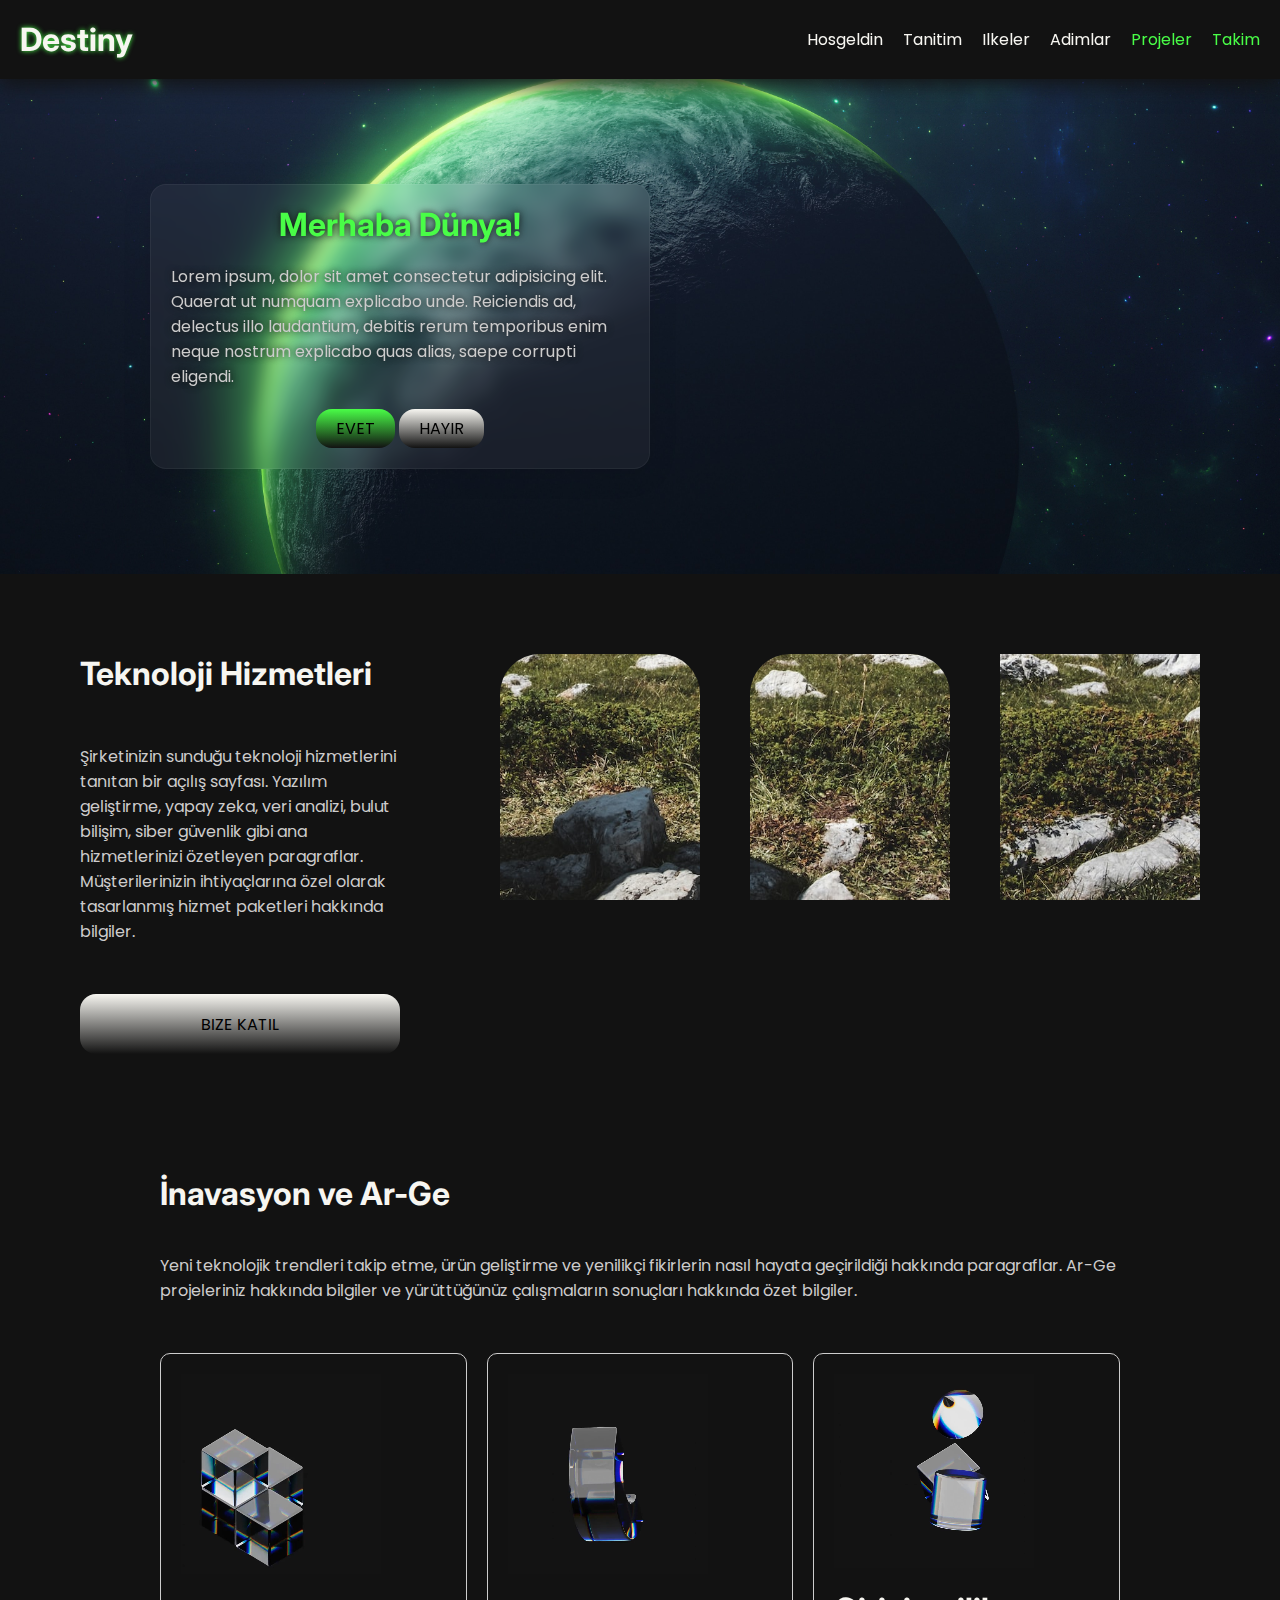
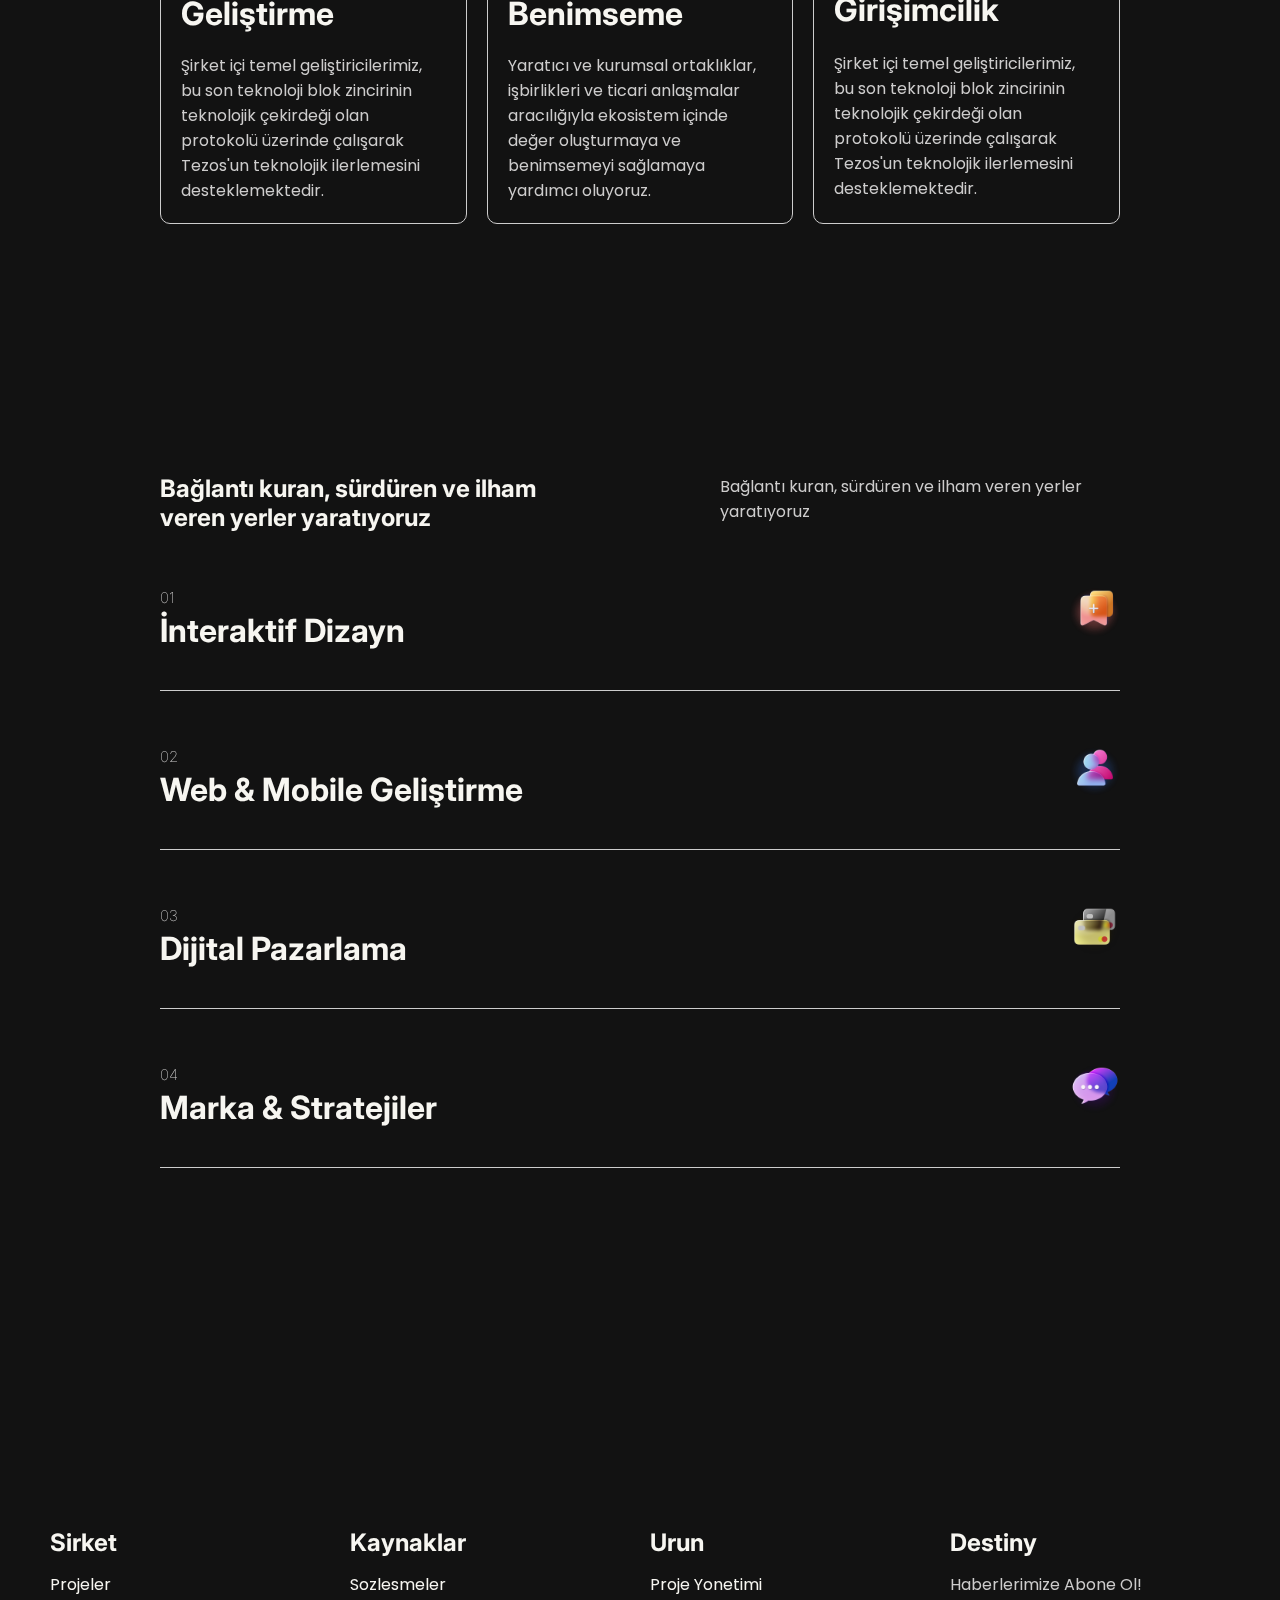
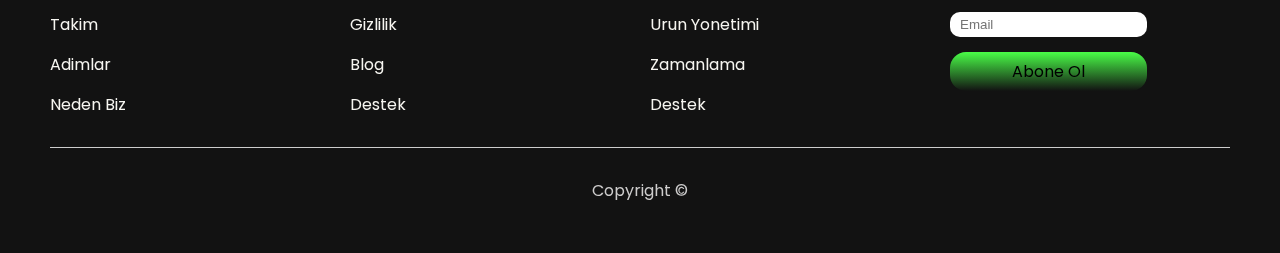
<file: index.html>
<!DOCTYPE html>
<html lang="en">
  <head>
    <meta charset="UTF-8" />
    <meta name="viewport" content="width=device-width, initial-scale=1.0" />
    <title>Destiny</title>
    <link rel="stylesheet" href="style.css" />
  </head>
  <body>
    <!--! HEADER -->

    <header>
      <h1><a href="">Destiny</a></h1>

      <nav >
        <a href="#hero">Hosgeldin</a>
        <a href="#window-sec">Tanitim</a>
        <a href="#cards-sec">Ilkeler</a>
        <a href="#list-sec">Adimlar</a>
        <a href="projects.html" class="spec-link">Projeler</a>
        <a href="team.html" class="spec-link">Takim</a>
      </nav>
      <button class="nav-btn btn-white">|||</button>
    </header>

    <!--! WELCOME AREA -->

    <section id="hero">
      <div class="hero-inner glass-effect">
        <h1>Merhaba Dünya!</h1>
        <p>
          Lorem ipsum, dolor sit amet consectetur adipisicing elit. Quaerat ut
          numquam explicabo unde. Reiciendis ad, delectus illo laudantium,
          debitis rerum temporibus enim neque nostrum explicabo quas alias,
          saepe corrupti eligendi.
        </p>
        <div class="buttons">
          <button class="btn-green">EVET</button>
          <button class="btn-white">HAYIR</button>
        </div>
      </div>
    </section>

    <!--! TECHNOLOGY AREA -->

    <main>
      <!--todo WINDOW AREA -->
      <section id="window-sec">
        <div class="window-sec-info">
          <h1>Teknoloji Hizmetleri</h1>
          <p>
            Şirketinizin sunduğu teknoloji hizmetlerini tanıtan bir açılış
            sayfası. Yazılım geliştirme, yapay zeka, veri analizi, bulut
            bilişim, siber güvenlik gibi ana hizmetlerinizi özetleyen
            paragraflar. Müşterilerinizin ihtiyaçlarına özel olarak tasarlanmış
            hizmet paketleri hakkında bilgiler.
          </p>
          <button class="btn-white">BIZE KATIL</button>
        </div>
        <div class="windows">
          <div class="window"></div>
          <div class="window"></div>
          <div class="window"></div>
        </div>
      </section>

      <!--todo CARDS AREA -->
      <section id="cards-sec">
        <div class="cards-sec-info">
          <h1>İnavasyon ve Ar-Ge</h1>
          <p>
            Yeni teknolojik trendleri takip etme, ürün geliştirme ve yenilikçi
            fikirlerin nasıl hayata geçirildiği hakkında paragraflar. Ar-Ge
            projeleriniz hakkında bilgiler ve yürüttüğünüz çalışmaların
            sonuçları hakkında özet bilgiler.
          </p>
        </div>
        <div class="cards">
          <div class="card">
            <video>
              <source src="images/first.mp4" />
            </video>
            <h1>Geliştirme</h1>
            <p>
              Şirket içi temel geliştiricilerimiz, bu son teknoloji blok
              zincirinin teknolojik çekirdeği olan protokolü üzerinde çalışarak
              Tezos'un teknolojik ilerlemesini desteklemektedir.
            </p>
          </div>
          <div class="card">
            <video>
              <source src="images/second.mp4" />
            </video>
            <h1>Benimseme</h1>
            <p>
              Yaratıcı ve kurumsal ortaklıklar, işbirlikleri ve ticari
              anlaşmalar aracılığıyla ekosistem içinde değer oluşturmaya ve
              benimsemeyi sağlamaya yardımcı oluyoruz.
            </p>
          </div>
          <div class="card">
            <video>
              <source src="images/third.mp4" />
            </video>
            <h1>Girişimcilik</h1>
            <p>
              Şirket içi temel geliştiricilerimiz, bu son teknoloji blok
              zincirinin teknolojik çekirdeği olan protokolü üzerinde çalışarak
              Tezos'un teknolojik ilerlemesini desteklemektedir.
            </p>
          </div>
        </div>
      </section>

      <!--todo LIST AREA -->
      <section id="list-sec">
        <div class="info">
          <h2>Bağlantı kuran, sürdüren ve ilham veren yerler yaratıyoruz</h2>
          <p>Bağlantı kuran, sürdüren ve ilham veren yerler yaratıyoruz</p>
        </div>
        <ul>
          <li>
            <h1>
              <span>01</span><br />
              İnteraktif Dizayn
            </h1>
            <img src="images/bookmark.png" alt="" />
          </li>
          <li>
            <h1>
              <span>02</span><br />
              Web & Mobile Geliştirme
            </h1>
            <img src="images/contacts.png" alt="" />
          </li>
          <li>
            <h1>
              <span>03</span><br />
              Dijital Pazarlama
            </h1>
            <img src="images/cards.png" alt="" />
          </li>
          <li>
            <h1>
              <span>04</span><br />
              Marka & Stratejiler
            </h1>
            <img src="images/Chat.png" alt="" />
          </li>
        </ul>
      </section>
    </main>

    <!--! FOOTER -->

    <footer>
      <div class="links">
        <div class="link-area">
          <h2>Sirket</h2>
          <a href="projects.html">Projeler</a>
          <a href="team.html">Takim</a>
          <a href="">Adimlar</a>
          <a href="">Neden Biz</a>
        </div>
        <div class="link-area">
          <h2>Kaynaklar</h2>
          <a href="">Sozlesmeler</a>
          <a href="">Gizlilik</a>
          <a href="">Blog</a>
          <a href="">Destek</a>
        </div>
        <div class="link-area">
          <h2>Urun</h2>
          <a href="">Proje Yonetimi</a>
          <a href="">Urun Yonetimi</a>
          <a href="">Zamanlama</a>
          <a href="">Destek</a>
        </div>
        <div class="link-area">
          <h2>Destiny</h2>
          <p>Haberlerimize Abone Ol!</p>
          <form action="">
            <input type="text" placeholder="Email" />
            <button>Abone Ol</button>
          </form>
        </div>
      </div>
      <div class="bottom"><p>Copyright &copy;</p></div>
    </footer>

    <script src="main.js"></script>
  </body>
</html>
</file>
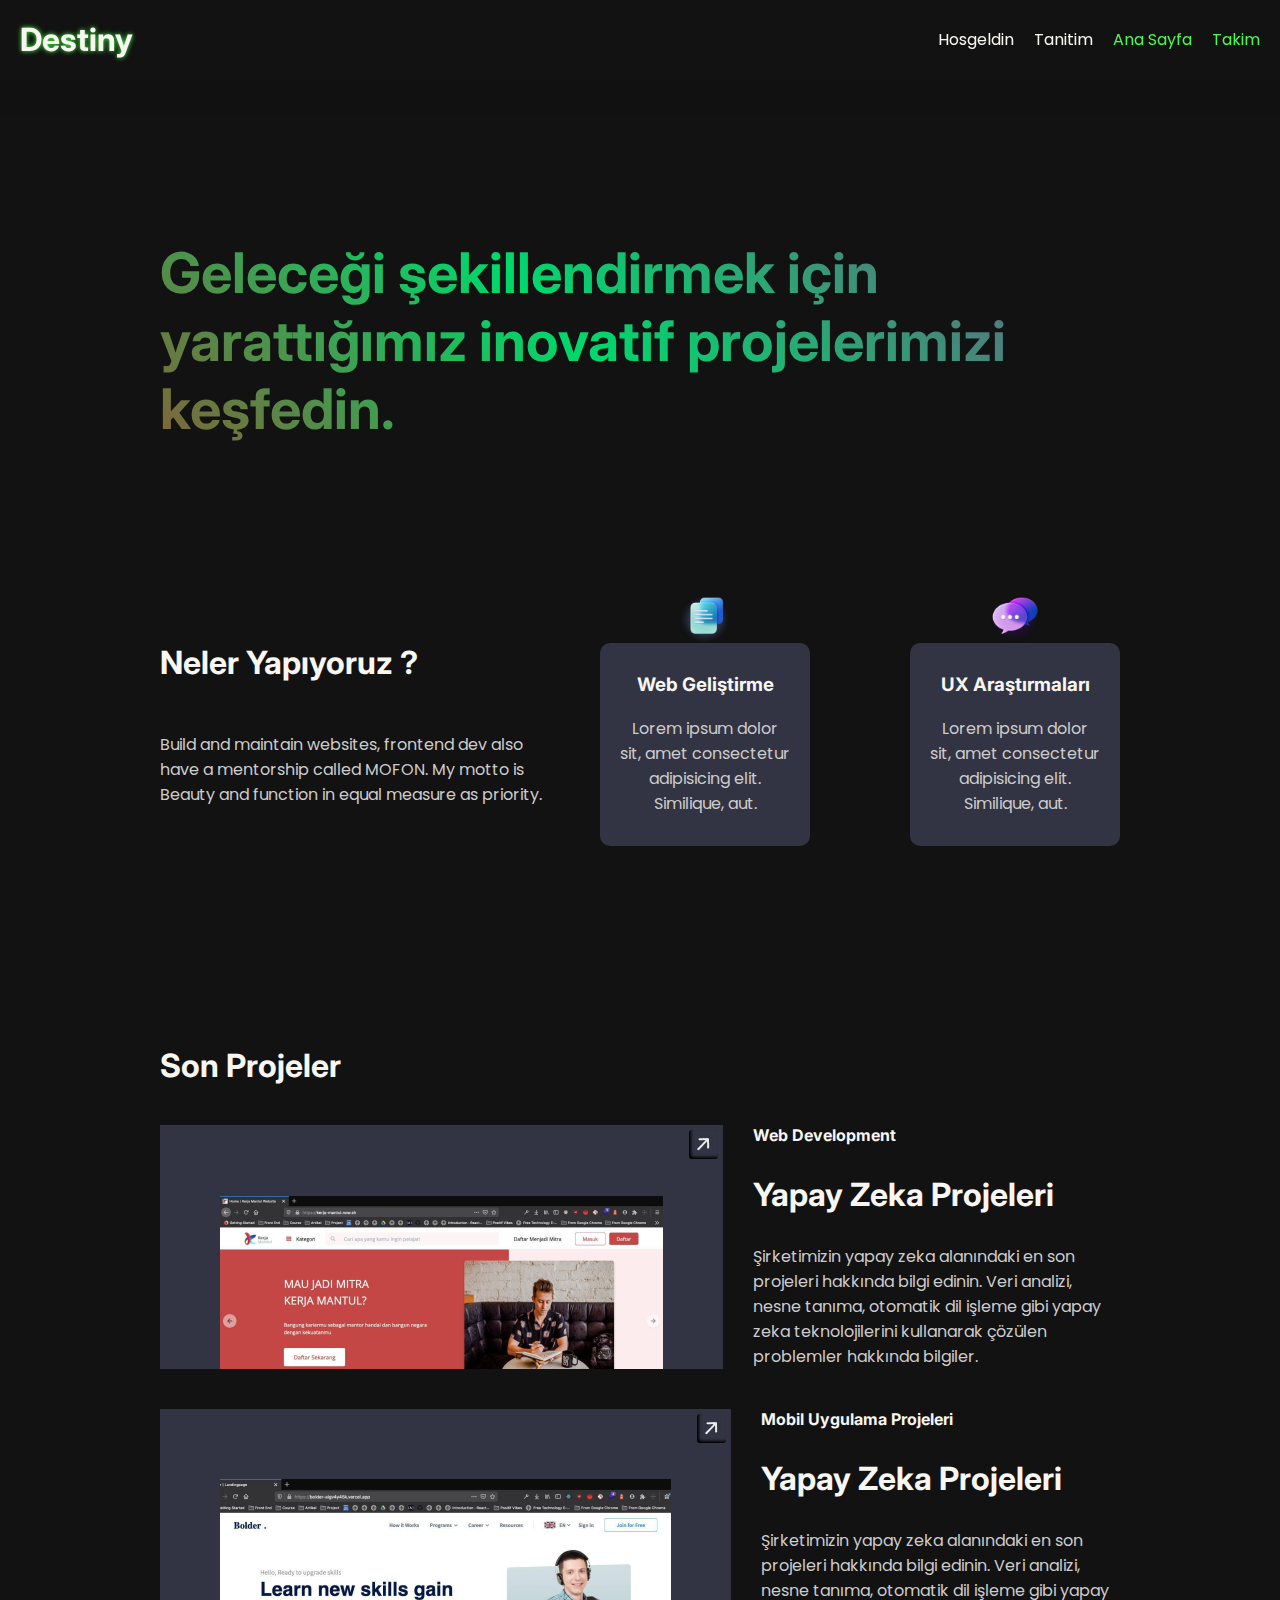
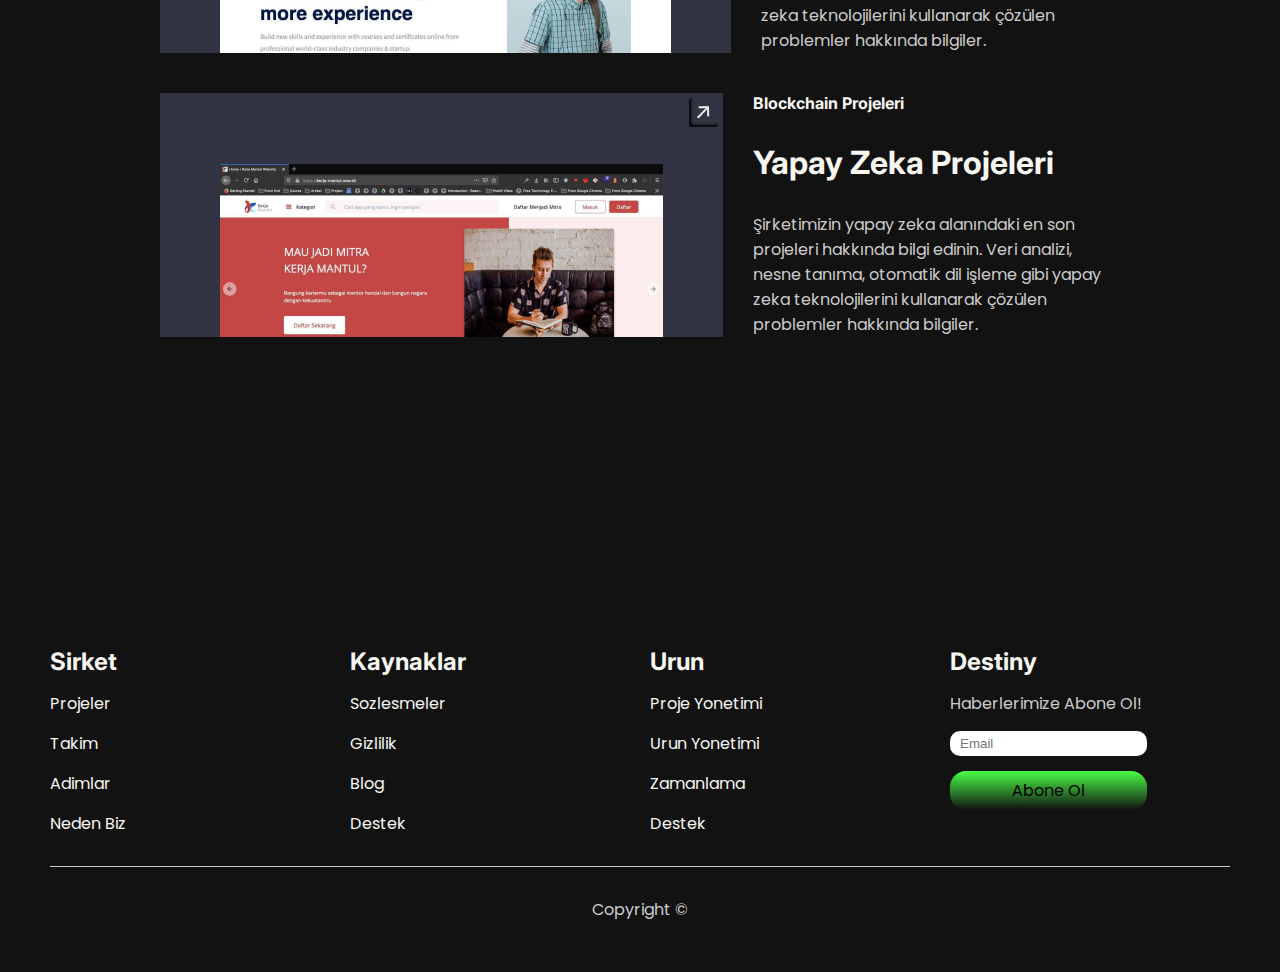
<file: projects.html>
<!DOCTYPE html>
<html lang="en">
  <head>
    <meta charset="UTF-8" />
    <meta name="viewport" content="width=device-width, initial-scale=1.0" />
    <title>Projects</title>
    <link rel="stylesheet" href="style.css" />
  </head>
  <body>
    <!-- header -->

    <header>
      <h1><a href="">Destiny</a></h1>

      <nav >
        <a href="#what-sec">Hosgeldin</a>
        <a href="#projects-sec">Tanitim</a>
        <a href="index.html" class="spec-link">Ana Sayfa</a>
        <a href="team.html" class="spec-link">Takim</a>
      </nav>
      <button class="btn-white nav-btn">|||</button>
    </header>

    <!--! Main Section -->
    <main>
      <!-- welcome -->
      <h1 class="welcome">
        Geleceği şekillendirmek için yarattığımız inovatif projelerimizi
        keşfedin.
      </h1>

      <!-- what we do -->
      <section id="what-sec">
        <div class="info">
          <h1>Neler Yapıyoruz ?</h1>
          <p>
            Build and maintain websites, frontend dev also have a mentorship
            called MOFON. My motto is Beauty and function in equal measure as
            priority.
          </p>
        </div>
        <div class="cards">
          <div class="what-card">
            <img src="images/docs.png" />
            <h3>Web Geliştirme</h3>
            <p>
              Lorem ipsum dolor sit, amet consectetur adipisicing elit.
              Similique, aut.
            </p>
          </div>
          <div class="what-card">
            <img src="images/Chat.png" />
            <h3>UX Araştırmaları</h3>
            <p>
              Lorem ipsum dolor sit, amet consectetur adipisicing elit.
              Similique, aut.
            </p>
          </div>
        </div>
      </section>

      <!-- projects -->
      <section id="projects-sec">
        <h1>Son Projeler</h1>
        <div class="project">
          <div class="project-image">
            <span class="icon">
              <img src="images/arrow.png" alt="" />
            </span>
            <img class="pro-img" src="images/project1.png" alt="" />
          </div>
          <div class="project-info">
            <h4>Web Development</h4>
            <h1>Yapay Zeka Projeleri</h1>
            <p>
              Şirketimizin yapay zeka alanındaki en son projeleri hakkında bilgi
              edinin. Veri analizi, nesne tanıma, otomatik dil işleme gibi yapay
              zeka teknolojilerini kullanarak çözülen problemler hakkında
              bilgiler.
            </p>
          </div>
        </div>
        <div class="project">
          <div class="project-image">
            <span class="icon">
              <img src="images/arrow.png" alt="" />
            </span>
            <img class="pro-img" src="images/project2.png" alt="" />
          </div>
          <div class="project-info">
            <h4>Mobil Uygulama Projeleri</h4>
            <h1>Yapay Zeka Projeleri</h1>
            <p>
              Şirketimizin yapay zeka alanındaki en son projeleri hakkında bilgi
              edinin. Veri analizi, nesne tanıma, otomatik dil işleme gibi yapay
              zeka teknolojilerini kullanarak çözülen problemler hakkında
              bilgiler.
            </p>
          </div>
        </div>
        <div class="project">
          <div class="project-image">
            <span class="icon">
              <img src="images/arrow.png" alt="" />
            </span>
            <img class="pro-img" src="images/project1.png" alt="" />
          </div>
          <div class="project-info">
            <h4>Blockchain Projeleri</h4>
            <h1>Yapay Zeka Projeleri</h1>
            <p>
              Şirketimizin yapay zeka alanındaki en son projeleri hakkında bilgi
              edinin. Veri analizi, nesne tanıma, otomatik dil işleme gibi yapay
              zeka teknolojilerini kullanarak çözülen problemler hakkında
              bilgiler.
            </p>
          </div>
        </div>
      </section>
    </main>

    <!--! FOOTER -->

    <footer>
      <div class="links">
        <div class="link-area">
          <h2>Sirket</h2>
          <a href="projects.html">Projeler</a>
          <a href="team.html">Takim</a>
          <a href="">Adimlar</a>
          <a href="">Neden Biz</a>
        </div>
        <div class="link-area">
          <h2>Kaynaklar</h2>
          <a href="">Sozlesmeler</a>
          <a href="">Gizlilik</a>
          <a href="">Blog</a>
          <a href="">Destek</a>
        </div>
        <div class="link-area">
          <h2>Urun</h2>
          <a href="">Proje Yonetimi</a>
          <a href="">Urun Yonetimi</a>
          <a href="">Zamanlama</a>
          <a href="">Destek</a>
        </div>
        <div class="link-area">
          <h2>Destiny</h2>
          <p>Haberlerimize Abone Ol!</p>
          <form action="">
            <input type="text" placeholder="Email" />
            <button>Abone Ol</button>
          </form>
        </div>
      </div>
      <div class="bottom"><p>Copyright &copy;</p></div>
    </footer>

    <script src="main.js"></script>

  </body>
</html>
</file>
<file: style.css>
@import url("https://fonts.googleapis.com/css2?family=Inter:wght@100;200;300;400;500;600;700;800;900&family=Poppins:wght@100;200;300;400;500;600;700;800;900&display=swap");

* {
  margin: 0;
  padding: 0;
  box-sizing: border-box;
}

/*! Degiskenler */

:root {
  --green: #49fd47;
  --white: #f7f6f1;
  --gray: #cdcccc;
  --black: #121212;
}
/*! standart tanimlama */

a {
  text-decoration: none;
  color: var(--white);
}
h1,
h2,
h3,
h4,
h5,
h6 {
  color: var(--white);
  font-family: "Inter";
}
p {
  color: var(--gray);
  font-family: "Poppins";
}
body {
  background-color: var(--black);
  font-family: "Poppins";
}
button {
  border: none;
  font-family: "Poppins";
  cursor: pointer;
  padding: 7px 20px;
  font-size: 16px;
  border-radius: 16px;
  /* box-shadow: inset 0 -4px 10px black; */
  transition: all 0.2s;
}
button:hover {
  box-shadow: 0 -2px 4px var(--green), inset 0 -4px 10px black;
  scale: 0.97;
}
.btn-green {
  background: linear-gradient(var(--green), var(--black));
}
.btn-white {
  background: linear-gradient(var(--white), var(--black));
}
.glass-effect {
  /* From https://css.glass */
  background: rgba(255, 255, 255, 0.05);
  border-radius: 16px;
  box-shadow: 0 4px 30px rgba(0, 0, 0, 0.1);
  backdrop-filter: blur(9.3px);
  -webkit-backdrop-filter: blur(9.3px);
  border: 1px solid rgba(255, 255, 255, 0.05);
}
html {
  scroll-behavior: smooth;
}
/*! HEADER */

header {
  display: flex;
  justify-content: space-between;
  padding: 20px;
  align-items: center;
  position: sticky;
  top: 0;
  z-index: 10;
  background-color: var(--black);
  box-shadow: 0 5px 20px var(--black);
}
header h1 {
  text-shadow: 0 0 5px var(--green);
}
header nav {
  display: flex;
  gap: 20px;
}

.nav-btn {
  display: none;
  color: var(--black);
  text-shadow: 0px 0px 4px var(--green);
}

header nav .spec-link {
  color: var(--green);
}
header nav a:hover {
  text-shadow: 0 0 10px var(--gray);
}

/*! FOOTER */

footer {
  margin-top: 100px;
  padding: 50px;
}
footer .links {
  display: grid;
  grid-template-columns: repeat(4, 1fr);
  column-gap: 20px;
  margin-bottom: 30px;
}

footer .links .link-area {
  display: flex;
  flex-direction: column;
  align-items: start;
  gap: 15px;
}

footer form {
  display: flex;
  gap: 15px;
  flex-direction: column;
}

footer form input {
  padding: 5px 10px;
  border-radius: 10px;
  max-height: 50px;
  outline: none;
  border: none;
}
footer form button {
  background: linear-gradient(var(--green), var(--black));
  white-space: nowrap;
}

.bottom {
  border-top: 1px solid var(--gray);
  text-align: center;
  padding-top: 30px;
}

/*! HERO */

#hero {
  background: url(images/back.jpg);
  height: 55vh;
  background-position: center;
  background-size: cover;
  background-attachment: fixed;
  display: flex;
  align-items: center;
}
#hero .hero-inner {
  max-width: 500px;
  display: flex;
  flex-direction: column;
  gap: 20px;
  margin: 50px;
  justify-content: start;
  align-items: center;
  padding: 20px;
}
.hero-inner h1 {
  color: var(--green);
  text-shadow: 0 0 7px var(--black);
}
.hero-inner p {
  text-shadow: 0 0 7px var(--black);
}
/*! TECHNOLOGY AREA */
main {
  padding: 60px;
}
/*? WINDOW AREA */

#window-sec {
  display: flex;
  justify-content: center;
  gap: 100px;
  padding: 20px;
}
.window-sec-info {
  max-width: 600px;
  display: grid;
  gap: 30px;
}
.window-sec-info button {
  max-height: 60px;
}
.windows {
  /* border: 1px solid red; */
  display: grid;
  grid-template-columns: auto auto auto;
  gap: 50px;
}
.windows .window {
  /* border: 1px solid green; */
  min-width: 200px;
  height: 400px;
  background: url(images/sec2.jpg);
  background-size: cover;
  background-attachment: fixed;
}
.windows .window:nth-child(1) {
  border-radius: 40px 40px 0 0;
}
.windows .window:nth-child(2) {
  border-radius: 40px;
}
.windows .window:nth-child(3) {
  border-radius: 0 0 40px 40px;
}
/*? CARDS AREA */

.cards-sec-info {
  display: grid;
  gap: 40px;
}
.cards {
  display: grid;
  grid-template-columns: repeat(3, 1fr);
  gap: 20px;
}
.card {
  border: 1px solid var(--gray);
  display: grid;
  gap: 20px;
  padding: 20px;
  margin-top: 50px;
  border-radius: 10px;
}
.card video {
  max-width: 200px;
}

/*? LIST AREA */

#list-sec {
  margin: 50px 0;
}
#list-sec .info {
  display: flex;
  justify-content: space-between;
  gap: 40px;
}
#list-sec .info p,
h2 {
  max-width: 400px;
}
#list-sec ul li {
  display: flex;
  justify-content: space-between;
  border-bottom: 1px solid var(--gray);
  align-items: center;
  margin-top: 40px;
  padding-bottom: 40px;
}
#list-sec ul li img {
  width: 50px;
}
#list-sec ul li h1 span {
  color: var(--gray);
  font-weight: 150;
  font-size: 15px;
  margin-bottom: 10px;
}
/*! PROJECTS PAGE */
.welcome {
  max-width: 1300px;
  font-size: 56px;
  padding: 100px;
  background-image: linear-gradient(
    45deg,
    #b03723 0%,
    #00d96c 46%,
    #97298c 100%
  );

  /* arka plani yaziya aktarma */
  -webkit-background-clip: text;
  /* arka plani yazida gorme */
  -webkit-text-fill-color: transparent;
}
#what-sec {
  display: flex;
  justify-content: space-between;
  gap: 40px;
}
#what-sec .info {
  max-width: 400px;
}
#what-sec .info h1 {
  margin-bottom: 50px;
}
#what-sec .cards {
  display: flex;
  gap: 100px;
}
#what-sec .cards .what-card {
  min-width: 200px;
  max-width: 400px;
  display: flex;
  flex-direction: column;
  align-items: center;
  gap: 20px;
  text-align: center;
  border-radius: 10px;
  background-color: #323443;
  padding: 30px 20px;
  position: relative;
}
#what-sec .cards .what-card img {
  width: 50px;
  position: absolute;
  top: -50px;
}
#projects-sec {
  display: flex;
  flex-direction: column;
  gap: 40px;
}
#projects-sec .project {
  display: flex;
  gap: 30px;
}
.project-image {
  background: #323443;
  display: flex;
  align-items: end;
  position: relative;
  padding: 40px 60px 0;
}
.project-image:hover {
  background: linear-gradient(
    45deg,
    #121212 5%,
    blueviolet 25%,
    turquoise 75%,
    #121212 95%
  );
  cursor: pointer;
}

.project-image .icon {
  position: absolute;
  right: 5px;
  top: 5px;
  background-color: #323443;
  display: flex;
  border-radius: 3px;
  box-shadow: inset 2px -2px 3px black;
}
.project-image .icon:hover {
  transform: scale(1.2);
  box-shadow: 0 0 4px greenyellow, inset 2px -2px 3px black;
}
.project-info {
  display: flex;
  flex-direction: column;
  max-width: 700px;
  gap: 30px;
}

/*! TEAM PAGE */
#count-sec {
  display: flex;
  justify-content: space-between;
  align-items: center;
  gap: 50px;
}
.count-sec-left {
  display: flex;
  flex-direction: column;
  gap: 50px;
}
.count-sec-left .counter {
  padding: 20px;
  border: 1px solid rgba(128, 128, 128, 0.306);
  /* width: 300px; */
  display: flex;
  flex-direction: column;
  align-items: center;
  gap: 20px;
  justify-content: space-between;
}
.count-sec-left .counter .boxes {
  display: grid;
  grid-template-columns: repeat(4, 1fr);
  column-gap: 20px;
}
.count-sec-left .counter .boxes .box {
  padding: 10px;
  text-align: center;
  background-color: #244521;
  /* width: 80px;
  height: 80px; */
  border-radius: 10px;
}
.count-sec-left .buttons {
  display: flex;
  justify-content: space-between;
}
.count-sec-right {
  position: relative;
}
.count-sec-right img {
  border-radius: 20px;
  box-shadow: 0 0 20px black;
  width: 300px;
}
#images-sec {
  display: flex;
  justify-content: space-between;
  gap: 20px;
  margin: 50px 0;
}
.img-wrapper {
  position: relative;
}
.img-wrapper img {
  width: 300px;
  border-radius: 20px;
  box-shadow: 0 0 20px black;
}
.img-wrapper h1 {
  position: absolute;
  bottom: 0;
  width: 100%;
  text-align: center;
  /* right: 50%;
  transform: translateX(50%); */
  padding: 20px;
  border-radius: 0 0 20px 20px;
}
.img-wrapper .cin-effect,
.count-sec-right .cin-effect {
  /* border: 1px solid royalblue; */
  position: absolute;
  width: 100%;
  height: 100%;
  top: 0;
  border-radius: 20px;
  background: linear-gradient(45deg, #15000032, rgba(1, 32, 31, 0.28));
  box-shadow: inset 5px -5px 20px black, 0 0 10px black;
}
#donate-sec {
  position: relative;
  display: inline-block;
  left: 50%;
  transform: translateX(-50%);
  margin-top: 50px;
}
.donate-sec-info {
  display: flex;
  justify-content: space-between;
  margin-bottom: 50px;
}
.donate-sec-content {
  display: grid;
  grid-template-columns: repeat(4, 1fr);
  gap: 40px;
  /* justify-content: center; */
}
.donate-sec-people {
  display: flex;
  width: 200px;
  color: #fff;
  background-color: #652463;

  padding: 10px;
  border-radius: 60px;
  align-items: center;
  box-shadow: inset 0 -5px 10px black, 0 0 10px black;
}
.donate-sec-people img {
  width: 50px;
  height: 50px;
  border-radius: 50%;
  margin: 5px;
  box-shadow: 0 0 5px black;
}
.donate-sec-people:hover {
  transform: scale(1.1);
  transition: 0.3s ease-in-out;
}

/* 
*
*
*
*
*
*
*
*
*
*
*/
/*todo RESPONSIVE STRUCTURES */
@media (max-width: 1400px) {
  #images-sec {
    flex-direction: column;
    align-items: center;
    gap: 50px;
    margin-top: 40px;
  }
  #images-sec img {
    width: 400px;
  }
}
@media (max-width: 1200px) {
  /* windows */
  #window-sec {
    flex-direction: column;
    align-items: center;
  }
  .windows .window {
    height: 350px;
  }
  #what-sec {
    flex-direction: column;
    gap: 40px;
    margin-bottom: 50px;
  }
  #what-sec .info {
    max-width: unset;
    display: flex;
    flex-direction: column;
  }
  #what-sec .info p {
    max-width: unset;
  }
  #what-sec .info h1 {
    white-space: nowrap;
  }
  /* projects section */
  #projects-sec .project {
    flex-direction: column-reverse;
  }
  #projects-sec .project-image {
    justify-content: center;
    padding: 10px 100px 0;
  }
}
@media (max-width: 1000px) {
  footer .links {
    grid-template-columns: 1fr 1fr;
    row-gap: 50px;
    padding: 30px;
  }

  .cards {
    grid-template-columns: 1fr;
    place-items: center;
  }
  .card {
    max-width: 400px;
  }
  /* projects */
  .welcome {
    padding: 100px 20px;
    font-size: 50px;
  }
  /* donate-section */
  .donate-sec-content {
    grid-template-columns: repeat(3, 1fr);
  }
}

@media (min-width: 1000px) {
  section {
    padding: 100px;
  }
}
@media (max-width: 800px) {
  /* header */
  header nav {
    display: none;
  }
  header .nav-btn {
    display: block;
  }
  /* TOGGLE */
  .toggle {
    transition: all ease-in-out .3s;
    display: flex;
    position: fixed;
    padding: 20px;
    flex-direction: column;
    top: 75px;
    right: 15px;
    text-shadow: 0 0 7px black;
    /* From https://css.glass */
    background: rgba(17, 183, 25, 0.366);
    border-radius: 16px;
    box-shadow: 0 4px 30px rgba(0, 0, 0, 0.1), inset 0 4px 30px rgb(0, 0, 0);
    backdrop-filter: blur(3.3px);
    -webkit-backdrop-filter: blur(3.3px);
    border: 1px solid rgba(0, 0, 0, 0.611);
  }
  #hero {
    justify-content: center;
  }
  /* list section */
  #list-sec {
    padding: 30px;
  }
  #list-sec .info {
    flex-direction: column;
  }
  #list-sec .info p,
  h2 {
    max-width: unset;
  }
  .windows {
    gap: 20px;
  }
  .windows .window {
    min-width: 140px;
    max-width: 200px;
  }
  #what-sec {
    flex-direction: column;
  }
  #what-sec .info {
    margin-bottom: 40px;
  }
  #what-sec .cards {
    flex-direction: column;
    gap: 100px;
  }
  /* team page */
  #count-sec {
    flex-direction: column-reverse;
  }
  .count-sec-right img {
    width: 400px;
  }
  .donate-sec-content {
    grid-template-columns: repeat(2, 1fr);
    gap: 25px;
  }
}
@media (max-width: 570px) {
  #projects-sec .project-image .pro-img {
    width: 300px;
  }
}
</file>
